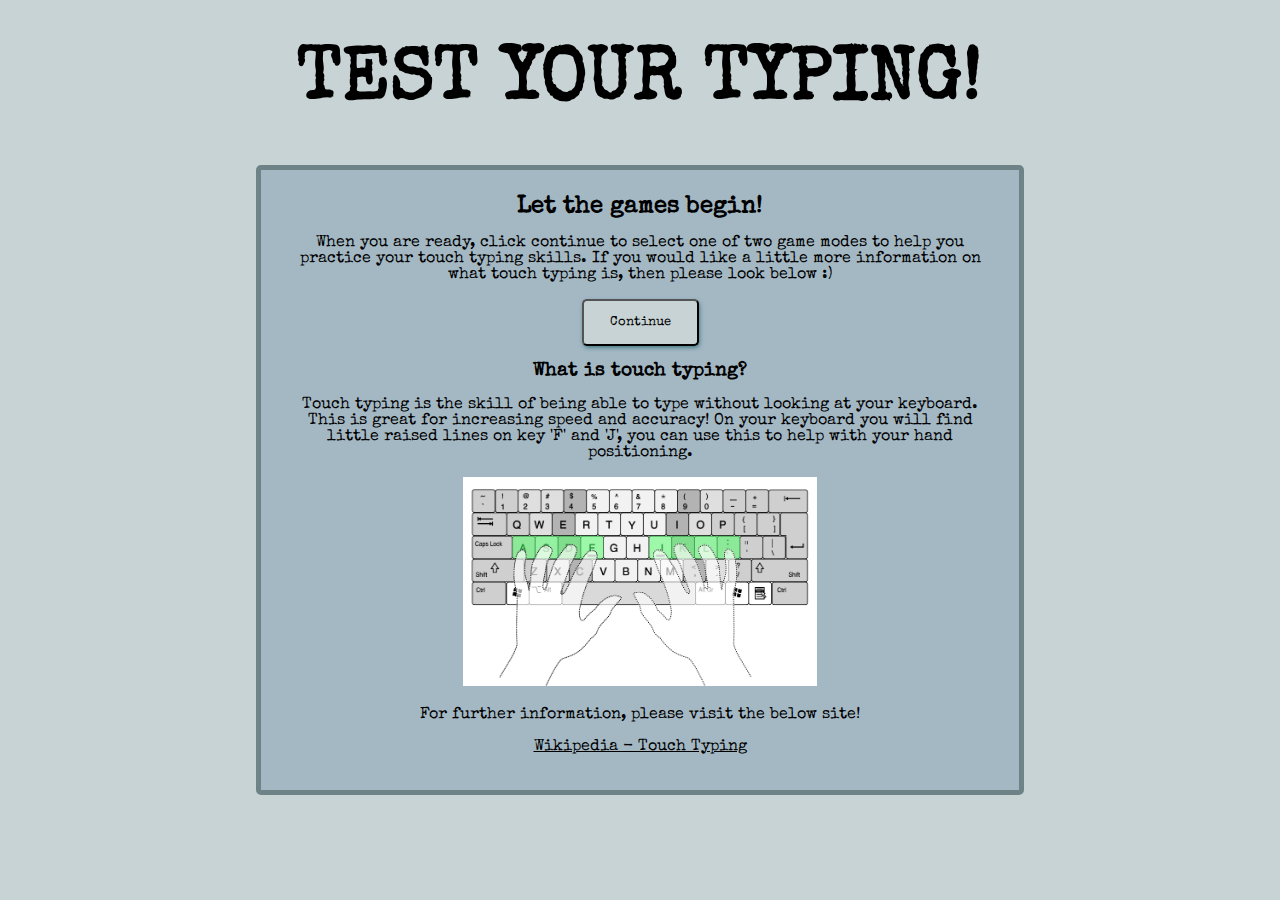
<file: index.html>
<!DOCTYPE html>
<html lang="en">
<head>
    <meta charset="UTF-8">
    <meta http-equiv="X-UA-Compatible" content="IE=edge">
    <meta name="viewport" content="width=device-width, initial-scale=1.0">
    <meta name="description" content="Game to practice touch typing skills!">
    <meta name="keywords" content="game, practice, touch, typing">
    <link rel="stylesheet" href="assets/css/style.css">
    <title>Test Your Typing!</title>
</head>
<body>
    <header>
        <h1 class="title"><a class="title" href="index.html">TEST YOUR TYPING!</a></h1>
    </header>

    <section class="intro">

        <h2>Let the games begin!</h2>
        <br>
        <p>When you are ready, click continue to select one of two game modes to
            help you practice your touch typing skills. If you would like a little more 
            information on what touch typing is, then please look below :)
        </p>
        <br>
        <button class="btn" id="continue-btn" onclick="window.location.href = 'gameselect.html';">Continue</button>
        <br><br>
        <h3>What is touch typing?</h3>
        <br>
        <p>Touch typing is the skill of being able to type without looking at your keyboard. This is great for
            increasing speed and accuracy! On your keyboard you will find little raised lines on key 'F' and 'J', 
            you can use this to help with your hand positioning.
        </p>
        <br>
        <img id="keys" src="assets/images/touch-typing.png" alt="keyboard showing finger postions">
        <br><br>
        <p>For further information, please visit the below site!</p>
        <br>
        <a id="wiki-link" href="https://en.wikipedia.org/wiki/Touch_typing" target="_blank">Wikipedia - Touch Typing</a>
    </section>
</body>
</html>
</file>
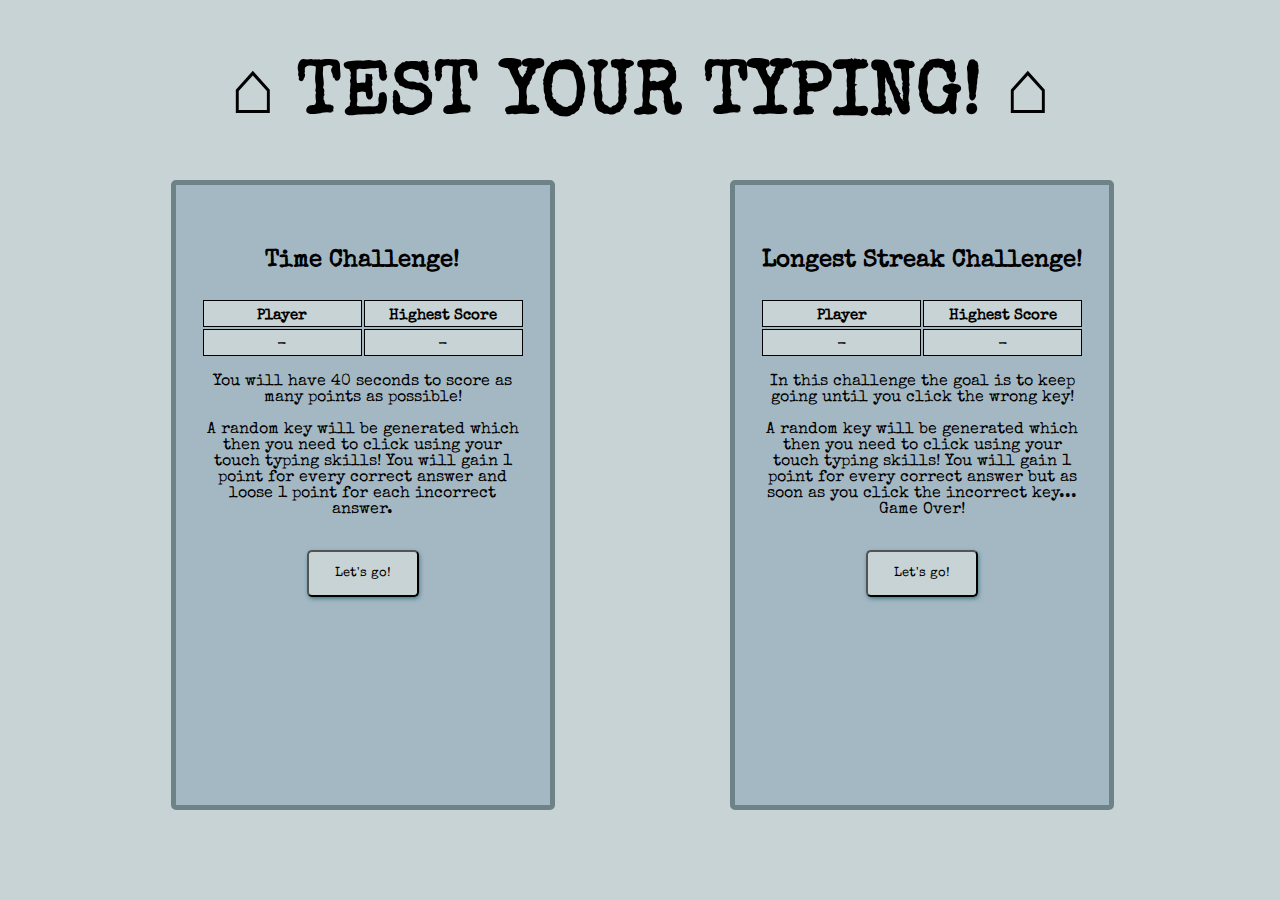
<file: gameselect.html>
<!DOCTYPE html>
<html lang="en">
<head>
    <meta charset="UTF-8">
    <meta http-equiv="X-UA-Compatible" content="IE=edge">
    <meta name="viewport" content="width=device-width, initial-scale=1.0">
    <meta name="description" content="Game to practice touch typing skills!">
    <meta name="keywords" content="game, practice, touch, typing">
    <link rel="stylesheet" href="assets/css/style.css">
    <title>Test Your Typing!</title>
</head>
<body>
    <header>
        <h1 class="title"><a class="title" href="index.html">&#8962; TEST YOUR TYPING! &#8962;</a></h1>
    </header>

    <!-- First section to hold information for timechallenge game -->
    <section class="game-mode">
        <h2>Time Challenge!</h2>

        <table class="table">
            <tr>
                <th class="name">Player</th>
                <th class="score">Highest Score</th>
            </tr>
            <tr>
                <td class="name" id="timechallenge-name">-</td> <!-- place holder to receive name for high score -->
                <td class="score" id="timechallenge-score">-</td> <!-- place holder to receive score for high score -->
            </tr>
        </table>

        <br>
        <p>You will have 40 seconds to score as many points as possible! <br><br>
            A random key will be generated which then you need to click using your
            touch typing skills! You will gain 1 point for every correct answer and 
            loose 1 point for each incorrect answer.</p>
        <br>
        <br>
        <button class="btn" id="time-challenge" onclick="window.location.href = 'timechallenge.html';">Let's go!</button>

        
    </section>

    <!-- Second section to hold information for longstreak game -->
    <section class="game-mode">
        <h2>Longest Streak Challenge!</h2>

        <table class="table">
            <tr>
                <th class="name">Player</th>
                <th class="high-score">Highest Score</th>
            </tr>
            <tr>
                <td class="name" id="streakchallenge-name">-</td> <!-- place holder to receive name for high score -->
                <td class="high-score" id="streakchallenge-score">-</td> <!-- place holder to receive score for high score -->
            </tr>
        </table>

        <br>
        <p>In this challenge the goal is to keep going until you click the wrong key! <br><br>
            A random key will be generated which then you need to click using your
            touch typing skills! You will gain 1 point for every correct answer but as soon as you click the
            incorrect key... Game Over!</p>
            <br>
            <br> 
        <button class="btn" id="streak-challenge" onclick="window.location.href = 'longstreak.html';">Let's go!</button>
        
    </section>

    <script src="assets/js/gameselectscript.js"></script>
</body>
</html>
</file>
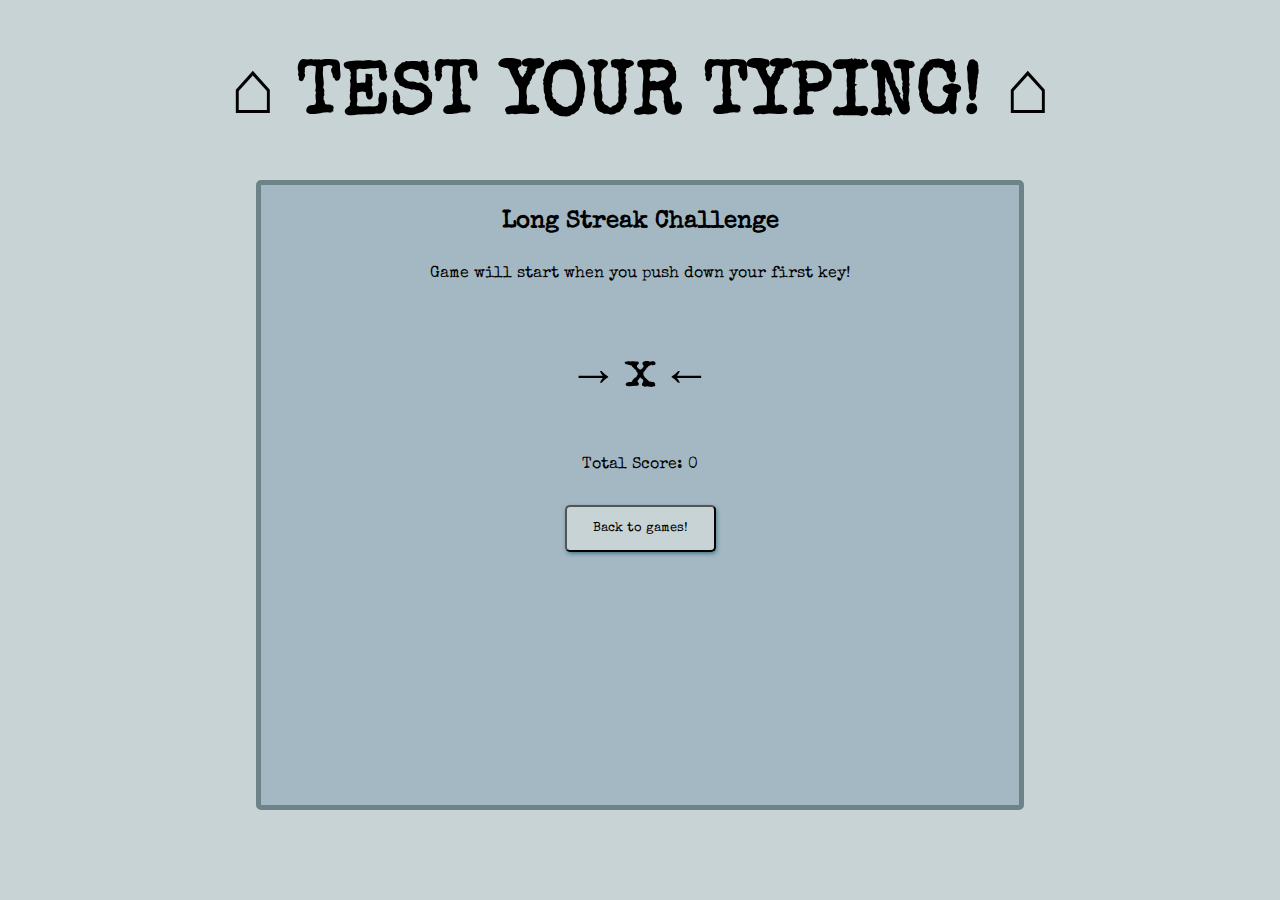
<file: longstreak.html>
<!DOCTYPE html>
<html lang="en">
<head>
    <meta charset="UTF-8">
    <meta http-equiv="X-UA-Compatible" content="IE=edge">
    <meta name="viewport" content="width=device-width, initial-scale=1.0">
    <meta name="description" content="Game to practice touch typing skills!">
    <meta name="keywords" content="game, practice, touch, typing">

    <link rel="stylesheet" href="assets/css/style.css">
    
    <title>Test Your Typing!</title>


</head>
<body>
    <header>
        <h1 class="title"><a class="title" href="index.html">&#8962; TEST YOUR TYPING! &#8962;</a></h1>
    </header>

    <!-- structure below for game area -->

    <section class="game-space">
        
        <h2>Long Streak Challenge</h2>
        <br><br>
        <p>Game will start when you push down your first key! </p>
        <br><br>
        <p class="randon-letter">&#8594;<span class="randon-letter" id="random"></span>&#8592;</p>
        <p id="answer_pretext"></p><p id="answer_status"></p>
        <br><br>       
        <p class="score">Total Score: <span class="current-score">0</span></p>
        <br><br>
        <button class="btn" id="reset-btn">Back to games!</button>


    </section>

    <!-- structure below for end of game pop up -->

    <div id="pop-up" class="pop-up">
        <div id="content">
            <br><br>
            <h2>Ooops wrong key but... <br><br> NEW HIGHSCORE</h2>
            <br><br>
            <p>Please enter your name below to take full credit!</p>
            <br>
            <input type='text' id='name' name='name'>
            <br><br>        <br><br>
            <img id="thumbs-img" src="assets/images/thumbs-up.jpg" alt="thumbs up image">
    
        </div>
        <br><br>
        <button class="btn" id="submit">Submit</button>
    </div>
    
    <!-- run external javascript for page -->
    <script src="assets/js/longstreakscript.js"></script>
</body>
</html>
</file>
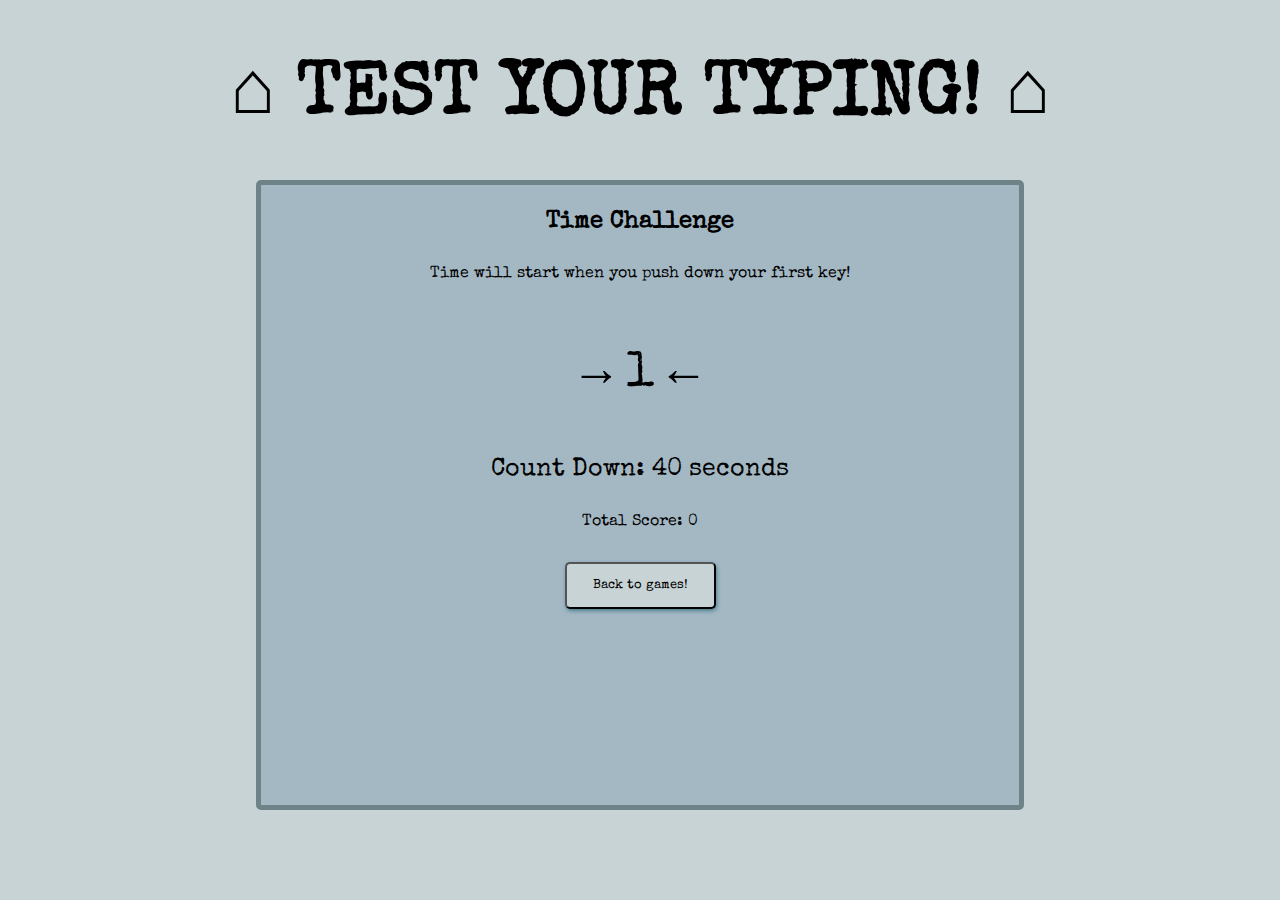
<file: timechallenge.html>
<!DOCTYPE html>
<html lang="en">
<head>
    <meta charset="UTF-8">
    <meta http-equiv="X-UA-Compatible" content="IE=edge">
    <meta name="viewport" content="width=device-width, initial-scale=1.0">
    <meta name="description" content="Game to practice touch typing skills!">
    <meta name="keywords" content="game, practice, touch, typing">

    <link rel="stylesheet" href="assets/css/style.css">
    
    <title>Test Your Typing!</title>

</head>
<body>
    <header>
        <h1 class="title"><a class="title" href="index.html">&#8962; TEST YOUR TYPING! &#8962;</a></h1>
    </header>

    <!-- structure below for game area -->

    <section class="game-space">
        
        <h2>Time Challenge</h2>
        <br><br>
        <p>Time will start when you push down your first key!</p>
        <br><br>
        <p class="randon-letter">&#8594;<span class="randon-letter" id="random"></span>&#8592;</p>
        <p id="answer_pretext"></p><p id="answer_status"></p>
        <br><br>       
        <p class="count-down">Count Down: <span class="count-down">40</span> seconds</p>
        <br><br>       
        <p class="score">Total Score: <span class="current-score">0</span></p>
        <br><br>
        <button class="btn" id="reset-btn">Back to games!</button>


    </section>

    <!-- structure below for end of game pop up -->

    <div id="pop-up" class="pop-up">
        <div id="content">
            <br><br>
            <h2>Times up but... <br><br> NEW HIGHSCORE</h2>
            <br><br>
            <p>Please enter your name below to take full credit!</p>
            <br>
            <input type='text' id='name' name='name'>
            <br><br>        <br><br>
            <img id="thumbs-img" src="assets/images/thumbs-up.jpg" alt="thumbs up image">
    
        </div>
        <br><br>
        <button class="btn" id="submit">Submit</button>
    </div>
    
    <!-- run external javascript for page -->
    <script src="assets/js/script.js"></script>
</body>
</html>
</file>
<file: assets/css/style.css>
@import url('https://fonts.googleapis.com/css2?family=Special+Elite&display=swap');

*{
    margin: 0;
    padding: 0;
    font-family: 'Special Elite', cursive;
    box-sizing: border-box;
}

html{
    background-color: #C8D3D5;
}

.title{
    width: 100%;
    padding: 5vh;
    text-align: center;
    font-size: 75px;
    color: black;
    text-decoration: none;
}

.intro{
    margin-left: 20%;
    margin-right: 20%;
    padding: 25px;
    min-height: 70vh;
    text-align: center;
    background-color: #A4B8C4;
    border:5px solid #6E8387;
    border-radius: 5px;
}

#keys {
    width: 50%;
}

.btn{
    padding: 10px;
}

#wiki-link{
    color: black;
}

#wiki-link:hover{
    padding-left: 50px;
    padding-right: 50px;
    font-weight: bold;
    background: radial-gradient(circle, rgba(12,202,74,1) 0%, rgba(164,184,196,1) 100%);
}

/** button styling **/

.btn {
	box-shadow: 1px 2px 5px -1px #276873;
	background-color:#c8d3d5;
	border-radius:5px;
	cursor:pointer;
	padding:15px 26px;
}
.btn:hover {
	background-color:#b3c0c2;
}
.btn:active {
	position:relative;
	top:1px;
}

.home-btn{
    position: fixed;
    top: 25px;
    right: 25px;
    margin: 5px 0 5px 0;
}

#home {
    text-align: center;
}

/** Styling for gameselect page **/

.game-mode{
    display: inline-block;
    width: 30%;
    min-height: 70vh;
    vertical-align: top;
    margin-left: 13.33%;
    padding: 5% 25px 0px 25px;
    text-align: center;
    background-color: #A4B8C4;
    border:5px solid #6E8387;
    border-radius: 5px;
}

/** Game Space Styling **/

.game-space{
    display: block;
    position: fixed;
    top: 20vh;
    left: 20vw;
    width: 60%;
    min-height: 70vh;
    padding: 25px;
    text-align: center;
    background-color: #A4B8C4;
    border:5px solid #6E8387;
    border-radius: 5px;
}

.randon-letter{
    font-size: 50px;
    padding: 25px;
}

#random{
    padding: 5px;
}

.count-down{
    font-size: 25px;
}

#thumbs-img{
    width: 200px;
    height: 200px;
}

/* Styling for high scores table */


th, td {
    border: 1px solid;
    background-color: #C8D3D5;
    padding-top: 5px;
  }

.table{
    width: 100%;
    margin-top: 25px;
    font-size: 15px;
    line-height: 20px;
}

th{
    font-weight: bold;
}

.name{
    width: 50%;
}

.high-score{
    width: 50%;
}

/* Styling for end of game pop up */

.pop-up{
    display: none;
    position: fixed;
    z-index: 1;
    top: 20vh;
    left: 20vw;
    width: 60%;
    min-height: 70vh;
    background-color: #A4B8C4;
    border:5px solid #6E8387;
    border-radius: 5px;
    text-align: center;
}

.pop-up > h2 {
    padding-top: 25px;
}

#name {
    text-align: center;
    padding: 5px;
}

/* Media queries */

@media only screen and (max-width: 985px) {
    .game-mode{    
        margin-left: 20%;
        margin-right: 20%;
        margin-bottom: 25px;
        padding: 25px;
        width: 60%;
        min-height: 0vh;
        vertical-align: top;
        text-align: center;
        background-color: #A4B8C4;
        border:5px solid #6E8387;
        border-radius: 5px;
    }

    #keys {
        width: 75%;
    }

    .title{
        font-size: 50px;
    }
} 

@media only screen and (max-width: 840px) {
    
  }

@media only screen and (max-width: 720px) {
    .title{
        font-size: 40px;
        padding: 5vh 0 5vh 0;
    }
}

@media only screen and (max-width: 450px) {
    .title{
        font-size: 35px;
    }

    .randon-letter{
        font-size: 35px;
    }
}

@media only screen and (max-width: 395px) {
    .title{
        font-size: 30px;
    }

    .randon-letter{
        font-size: 30px;
    }
}
</file>
